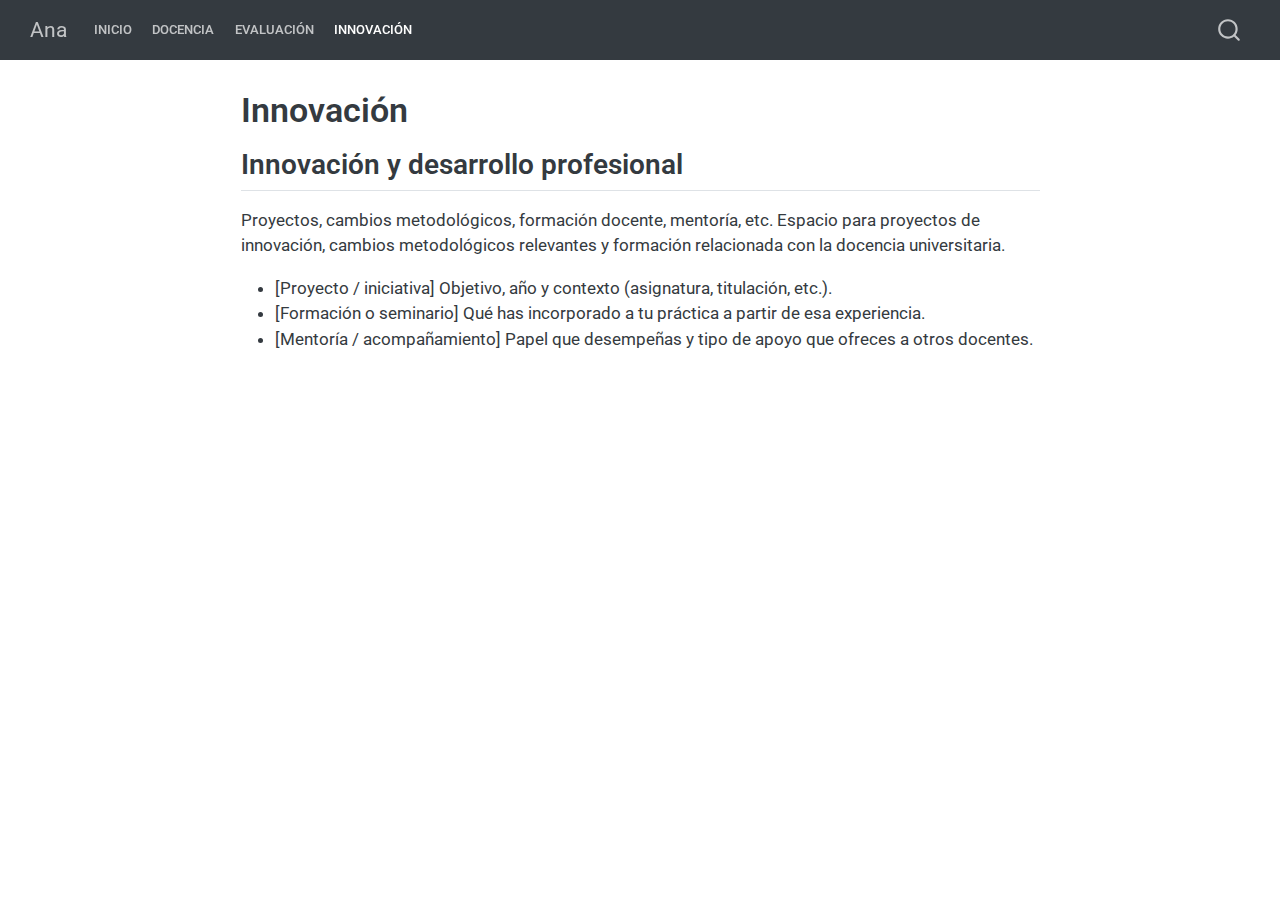
<file: docs/innovation.html>
<!DOCTYPE html>
<html xmlns="http://www.w3.org/1999/xhtml" lang="en" xml:lang="en"><head>

<meta charset="utf-8">
<meta name="generator" content="quarto-1.8.26">

<meta name="viewport" content="width=device-width, initial-scale=1.0, user-scalable=yes">


<title>Innovación – Ana</title>
<style>
code{white-space: pre-wrap;}
span.smallcaps{font-variant: small-caps;}
div.columns{display: flex; gap: min(4vw, 1.5em);}
div.column{flex: auto; overflow-x: auto;}
div.hanging-indent{margin-left: 1.5em; text-indent: -1.5em;}
ul.task-list{list-style: none;}
ul.task-list li input[type="checkbox"] {
  width: 0.8em;
  margin: 0 0.8em 0.2em -1em; /* quarto-specific, see https://github.com/quarto-dev/quarto-cli/issues/4556 */ 
  vertical-align: middle;
}
</style>


<script src="site_libs/quarto-nav/quarto-nav.js"></script>
<script src="site_libs/quarto-nav/headroom.min.js"></script>
<script src="site_libs/clipboard/clipboard.min.js"></script>
<script src="site_libs/quarto-search/autocomplete.umd.js"></script>
<script src="site_libs/quarto-search/fuse.min.js"></script>
<script src="site_libs/quarto-search/quarto-search.js"></script>
<meta name="quarto:offset" content="./">
<script src="site_libs/quarto-html/quarto.js" type="module"></script>
<script src="site_libs/quarto-html/tabsets/tabsets.js" type="module"></script>
<script src="site_libs/quarto-html/axe/axe-check.js" type="module"></script>
<script src="site_libs/quarto-html/popper.min.js"></script>
<script src="site_libs/quarto-html/tippy.umd.min.js"></script>
<script src="site_libs/quarto-html/anchor.min.js"></script>
<link href="site_libs/quarto-html/tippy.css" rel="stylesheet">
<link href="site_libs/quarto-html/quarto-syntax-highlighting-587c61ba64f3a5504c4d52d930310e48.css" rel="stylesheet" id="quarto-text-highlighting-styles">
<script src="site_libs/bootstrap/bootstrap.min.js"></script>
<link href="site_libs/bootstrap/bootstrap-icons.css" rel="stylesheet">
<link href="site_libs/bootstrap/bootstrap-80f6653e4bad1240590acd7234152a3f.min.css" rel="stylesheet" append-hash="true" id="quarto-bootstrap" data-mode="light">
<script id="quarto-search-options" type="application/json">{
  "location": "navbar",
  "copy-button": false,
  "collapse-after": 3,
  "panel-placement": "end",
  "type": "overlay",
  "limit": 50,
  "keyboard-shortcut": [
    "f",
    "/",
    "s"
  ],
  "show-item-context": false,
  "language": {
    "search-no-results-text": "No results",
    "search-matching-documents-text": "matching documents",
    "search-copy-link-title": "Copy link to search",
    "search-hide-matches-text": "Hide additional matches",
    "search-more-match-text": "more match in this document",
    "search-more-matches-text": "more matches in this document",
    "search-clear-button-title": "Clear",
    "search-text-placeholder": "",
    "search-detached-cancel-button-title": "Cancel",
    "search-submit-button-title": "Submit",
    "search-label": "Search"
  }
}</script>


</head>

<body class="nav-fixed fullcontent quarto-light">

<div id="quarto-search-results"></div>
  <header id="quarto-header" class="headroom fixed-top">
    <nav class="navbar navbar-expand-lg " data-bs-theme="dark">
      <div class="navbar-container container-fluid">
      <div class="navbar-brand-container mx-auto">
    <a class="navbar-brand" href="./index.html">
    <span class="navbar-title">Ana</span>
    </a>
  </div>
            <div id="quarto-search" class="" title="Search"></div>
          <button class="navbar-toggler" type="button" data-bs-toggle="collapse" data-bs-target="#navbarCollapse" aria-controls="navbarCollapse" role="menu" aria-expanded="false" aria-label="Toggle navigation" onclick="if (window.quartoToggleHeadroom) { window.quartoToggleHeadroom(); }">
  <span class="navbar-toggler-icon"></span>
</button>
          <div class="collapse navbar-collapse" id="navbarCollapse">
            <ul class="navbar-nav navbar-nav-scroll me-auto">
  <li class="nav-item">
    <a class="nav-link" href="./index.html"> 
<span class="menu-text">Inicio</span></a>
  </li>  
  <li class="nav-item">
    <a class="nav-link" href="./teaching.html"> 
<span class="menu-text">Docencia</span></a>
  </li>  
  <li class="nav-item">
    <a class="nav-link" href="./evaluation.html"> 
<span class="menu-text">Evaluación</span></a>
  </li>  
  <li class="nav-item">
    <a class="nav-link active" href="./innovation.html" aria-current="page"> 
<span class="menu-text">Innovación</span></a>
  </li>  
</ul>
          </div> <!-- /navcollapse -->
            <div class="quarto-navbar-tools">
</div>
      </div> <!-- /container-fluid -->
    </nav>
</header>
<!-- content -->
<div id="quarto-content" class="quarto-container page-columns page-rows-contents page-layout-article page-navbar">
<!-- sidebar -->
<!-- margin-sidebar -->
    
<!-- main -->
<main class="content" id="quarto-document-content">

<header id="title-block-header" class="quarto-title-block default">
<div class="quarto-title">
<h1 class="title">Innovación</h1>
</div>



<div class="quarto-title-meta">

    
  
    
  </div>
  


</header>


<section id="innovación-y-desarrollo-profesional" class="level2">
<h2 class="anchored" data-anchor-id="innovación-y-desarrollo-profesional">Innovación y desarrollo profesional</h2>
<p>Proyectos, cambios metodológicos, formación docente, mentoría, etc. Espacio para proyectos de innovación, cambios metodológicos relevantes y formación relacionada con la docencia universitaria.</p>
<ul>
<li>[Proyecto / iniciativa] Objetivo, año y contexto (asignatura, titulación, etc.).</li>
<li>[Formación o seminario] Qué has incorporado a tu práctica a partir de esa experiencia.</li>
<li>[Mentoría / acompañamiento] Papel que desempeñas y tipo de apoyo que ofreces a otros docentes.</li>
</ul>


</section>

</main> <!-- /main -->
<script id="quarto-html-after-body" type="application/javascript">
  window.document.addEventListener("DOMContentLoaded", function (event) {
    const icon = "";
    const anchorJS = new window.AnchorJS();
    anchorJS.options = {
      placement: 'right',
      icon: icon
    };
    anchorJS.add('.anchored');
    const isCodeAnnotation = (el) => {
      for (const clz of el.classList) {
        if (clz.startsWith('code-annotation-')) {                     
          return true;
        }
      }
      return false;
    }
    const onCopySuccess = function(e) {
      // button target
      const button = e.trigger;
      // don't keep focus
      button.blur();
      // flash "checked"
      button.classList.add('code-copy-button-checked');
      var currentTitle = button.getAttribute("title");
      button.setAttribute("title", "Copied!");
      let tooltip;
      if (window.bootstrap) {
        button.setAttribute("data-bs-toggle", "tooltip");
        button.setAttribute("data-bs-placement", "left");
        button.setAttribute("data-bs-title", "Copied!");
        tooltip = new bootstrap.Tooltip(button, 
          { trigger: "manual", 
            customClass: "code-copy-button-tooltip",
            offset: [0, -8]});
        tooltip.show();    
      }
      setTimeout(function() {
        if (tooltip) {
          tooltip.hide();
          button.removeAttribute("data-bs-title");
          button.removeAttribute("data-bs-toggle");
          button.removeAttribute("data-bs-placement");
        }
        button.setAttribute("title", currentTitle);
        button.classList.remove('code-copy-button-checked');
      }, 1000);
      // clear code selection
      e.clearSelection();
    }
    const getTextToCopy = function(trigger) {
      const outerScaffold = trigger.parentElement.cloneNode(true);
      const codeEl = outerScaffold.querySelector('code');
      for (const childEl of codeEl.children) {
        if (isCodeAnnotation(childEl)) {
          childEl.remove();
        }
      }
      return codeEl.innerText;
    }
    const clipboard = new window.ClipboardJS('.code-copy-button:not([data-in-quarto-modal])', {
      text: getTextToCopy
    });
    clipboard.on('success', onCopySuccess);
    if (window.document.getElementById('quarto-embedded-source-code-modal')) {
      const clipboardModal = new window.ClipboardJS('.code-copy-button[data-in-quarto-modal]', {
        text: getTextToCopy,
        container: window.document.getElementById('quarto-embedded-source-code-modal')
      });
      clipboardModal.on('success', onCopySuccess);
    }
      var localhostRegex = new RegExp(/^(?:http|https):\/\/localhost\:?[0-9]*\//);
      var mailtoRegex = new RegExp(/^mailto:/);
        var filterRegex = new RegExp('/' + window.location.host + '/');
      var isInternal = (href) => {
          return filterRegex.test(href) || localhostRegex.test(href) || mailtoRegex.test(href);
      }
      // Inspect non-navigation links and adorn them if external
     var links = window.document.querySelectorAll('a[href]:not(.nav-link):not(.navbar-brand):not(.toc-action):not(.sidebar-link):not(.sidebar-item-toggle):not(.pagination-link):not(.no-external):not([aria-hidden]):not(.dropdown-item):not(.quarto-navigation-tool):not(.about-link)');
      for (var i=0; i<links.length; i++) {
        const link = links[i];
        if (!isInternal(link.href)) {
          // undo the damage that might have been done by quarto-nav.js in the case of
          // links that we want to consider external
          if (link.dataset.originalHref !== undefined) {
            link.href = link.dataset.originalHref;
          }
        }
      }
    function tippyHover(el, contentFn, onTriggerFn, onUntriggerFn) {
      const config = {
        allowHTML: true,
        maxWidth: 500,
        delay: 100,
        arrow: false,
        appendTo: function(el) {
            return el.parentElement;
        },
        interactive: true,
        interactiveBorder: 10,
        theme: 'quarto',
        placement: 'bottom-start',
      };
      if (contentFn) {
        config.content = contentFn;
      }
      if (onTriggerFn) {
        config.onTrigger = onTriggerFn;
      }
      if (onUntriggerFn) {
        config.onUntrigger = onUntriggerFn;
      }
      window.tippy(el, config); 
    }
    const noterefs = window.document.querySelectorAll('a[role="doc-noteref"]');
    for (var i=0; i<noterefs.length; i++) {
      const ref = noterefs[i];
      tippyHover(ref, function() {
        // use id or data attribute instead here
        let href = ref.getAttribute('data-footnote-href') || ref.getAttribute('href');
        try { href = new URL(href).hash; } catch {}
        const id = href.replace(/^#\/?/, "");
        const note = window.document.getElementById(id);
        if (note) {
          return note.innerHTML;
        } else {
          return "";
        }
      });
    }
    const xrefs = window.document.querySelectorAll('a.quarto-xref');
    const processXRef = (id, note) => {
      // Strip column container classes
      const stripColumnClz = (el) => {
        el.classList.remove("page-full", "page-columns");
        if (el.children) {
          for (const child of el.children) {
            stripColumnClz(child);
          }
        }
      }
      stripColumnClz(note)
      if (id === null || id.startsWith('sec-')) {
        // Special case sections, only their first couple elements
        const container = document.createElement("div");
        if (note.children && note.children.length > 2) {
          container.appendChild(note.children[0].cloneNode(true));
          for (let i = 1; i < note.children.length; i++) {
            const child = note.children[i];
            if (child.tagName === "P" && child.innerText === "") {
              continue;
            } else {
              container.appendChild(child.cloneNode(true));
              break;
            }
          }
          if (window.Quarto?.typesetMath) {
            window.Quarto.typesetMath(container);
          }
          return container.innerHTML
        } else {
          if (window.Quarto?.typesetMath) {
            window.Quarto.typesetMath(note);
          }
          return note.innerHTML;
        }
      } else {
        // Remove any anchor links if they are present
        const anchorLink = note.querySelector('a.anchorjs-link');
        if (anchorLink) {
          anchorLink.remove();
        }
        if (window.Quarto?.typesetMath) {
          window.Quarto.typesetMath(note);
        }
        if (note.classList.contains("callout")) {
          return note.outerHTML;
        } else {
          return note.innerHTML;
        }
      }
    }
    for (var i=0; i<xrefs.length; i++) {
      const xref = xrefs[i];
      tippyHover(xref, undefined, function(instance) {
        instance.disable();
        let url = xref.getAttribute('href');
        let hash = undefined; 
        if (url.startsWith('#')) {
          hash = url;
        } else {
          try { hash = new URL(url).hash; } catch {}
        }
        if (hash) {
          const id = hash.replace(/^#\/?/, "");
          const note = window.document.getElementById(id);
          if (note !== null) {
            try {
              const html = processXRef(id, note.cloneNode(true));
              instance.setContent(html);
            } finally {
              instance.enable();
              instance.show();
            }
          } else {
            // See if we can fetch this
            fetch(url.split('#')[0])
            .then(res => res.text())
            .then(html => {
              const parser = new DOMParser();
              const htmlDoc = parser.parseFromString(html, "text/html");
              const note = htmlDoc.getElementById(id);
              if (note !== null) {
                const html = processXRef(id, note);
                instance.setContent(html);
              } 
            }).finally(() => {
              instance.enable();
              instance.show();
            });
          }
        } else {
          // See if we can fetch a full url (with no hash to target)
          // This is a special case and we should probably do some content thinning / targeting
          fetch(url)
          .then(res => res.text())
          .then(html => {
            const parser = new DOMParser();
            const htmlDoc = parser.parseFromString(html, "text/html");
            const note = htmlDoc.querySelector('main.content');
            if (note !== null) {
              // This should only happen for chapter cross references
              // (since there is no id in the URL)
              // remove the first header
              if (note.children.length > 0 && note.children[0].tagName === "HEADER") {
                note.children[0].remove();
              }
              const html = processXRef(null, note);
              instance.setContent(html);
            } 
          }).finally(() => {
            instance.enable();
            instance.show();
          });
        }
      }, function(instance) {
      });
    }
        let selectedAnnoteEl;
        const selectorForAnnotation = ( cell, annotation) => {
          let cellAttr = 'data-code-cell="' + cell + '"';
          let lineAttr = 'data-code-annotation="' +  annotation + '"';
          const selector = 'span[' + cellAttr + '][' + lineAttr + ']';
          return selector;
        }
        const selectCodeLines = (annoteEl) => {
          const doc = window.document;
          const targetCell = annoteEl.getAttribute("data-target-cell");
          const targetAnnotation = annoteEl.getAttribute("data-target-annotation");
          const annoteSpan = window.document.querySelector(selectorForAnnotation(targetCell, targetAnnotation));
          const lines = annoteSpan.getAttribute("data-code-lines").split(",");
          const lineIds = lines.map((line) => {
            return targetCell + "-" + line;
          })
          let top = null;
          let height = null;
          let parent = null;
          if (lineIds.length > 0) {
              //compute the position of the single el (top and bottom and make a div)
              const el = window.document.getElementById(lineIds[0]);
              top = el.offsetTop;
              height = el.offsetHeight;
              parent = el.parentElement.parentElement;
            if (lineIds.length > 1) {
              const lastEl = window.document.getElementById(lineIds[lineIds.length - 1]);
              const bottom = lastEl.offsetTop + lastEl.offsetHeight;
              height = bottom - top;
            }
            if (top !== null && height !== null && parent !== null) {
              // cook up a div (if necessary) and position it 
              let div = window.document.getElementById("code-annotation-line-highlight");
              if (div === null) {
                div = window.document.createElement("div");
                div.setAttribute("id", "code-annotation-line-highlight");
                div.style.position = 'absolute';
                parent.appendChild(div);
              }
              div.style.top = top - 2 + "px";
              div.style.height = height + 4 + "px";
              div.style.left = 0;
              let gutterDiv = window.document.getElementById("code-annotation-line-highlight-gutter");
              if (gutterDiv === null) {
                gutterDiv = window.document.createElement("div");
                gutterDiv.setAttribute("id", "code-annotation-line-highlight-gutter");
                gutterDiv.style.position = 'absolute';
                const codeCell = window.document.getElementById(targetCell);
                const gutter = codeCell.querySelector('.code-annotation-gutter');
                gutter.appendChild(gutterDiv);
              }
              gutterDiv.style.top = top - 2 + "px";
              gutterDiv.style.height = height + 4 + "px";
            }
            selectedAnnoteEl = annoteEl;
          }
        };
        const unselectCodeLines = () => {
          const elementsIds = ["code-annotation-line-highlight", "code-annotation-line-highlight-gutter"];
          elementsIds.forEach((elId) => {
            const div = window.document.getElementById(elId);
            if (div) {
              div.remove();
            }
          });
          selectedAnnoteEl = undefined;
        };
          // Handle positioning of the toggle
      window.addEventListener(
        "resize",
        throttle(() => {
          elRect = undefined;
          if (selectedAnnoteEl) {
            selectCodeLines(selectedAnnoteEl);
          }
        }, 10)
      );
      function throttle(fn, ms) {
      let throttle = false;
      let timer;
        return (...args) => {
          if(!throttle) { // first call gets through
              fn.apply(this, args);
              throttle = true;
          } else { // all the others get throttled
              if(timer) clearTimeout(timer); // cancel #2
              timer = setTimeout(() => {
                fn.apply(this, args);
                timer = throttle = false;
              }, ms);
          }
        };
      }
        // Attach click handler to the DT
        const annoteDls = window.document.querySelectorAll('dt[data-target-cell]');
        for (const annoteDlNode of annoteDls) {
          annoteDlNode.addEventListener('click', (event) => {
            const clickedEl = event.target;
            if (clickedEl !== selectedAnnoteEl) {
              unselectCodeLines();
              const activeEl = window.document.querySelector('dt[data-target-cell].code-annotation-active');
              if (activeEl) {
                activeEl.classList.remove('code-annotation-active');
              }
              selectCodeLines(clickedEl);
              clickedEl.classList.add('code-annotation-active');
            } else {
              // Unselect the line
              unselectCodeLines();
              clickedEl.classList.remove('code-annotation-active');
            }
          });
        }
    const findCites = (el) => {
      const parentEl = el.parentElement;
      if (parentEl) {
        const cites = parentEl.dataset.cites;
        if (cites) {
          return {
            el,
            cites: cites.split(' ')
          };
        } else {
          return findCites(el.parentElement)
        }
      } else {
        return undefined;
      }
    };
    var bibliorefs = window.document.querySelectorAll('a[role="doc-biblioref"]');
    for (var i=0; i<bibliorefs.length; i++) {
      const ref = bibliorefs[i];
      const citeInfo = findCites(ref);
      if (citeInfo) {
        tippyHover(citeInfo.el, function() {
          var popup = window.document.createElement('div');
          citeInfo.cites.forEach(function(cite) {
            var citeDiv = window.document.createElement('div');
            citeDiv.classList.add('hanging-indent');
            citeDiv.classList.add('csl-entry');
            var biblioDiv = window.document.getElementById('ref-' + cite);
            if (biblioDiv) {
              citeDiv.innerHTML = biblioDiv.innerHTML;
            }
            popup.appendChild(citeDiv);
          });
          return popup.innerHTML;
        });
      }
    }
  });
  </script>
</div> <!-- /content -->




</body></html>
</file>
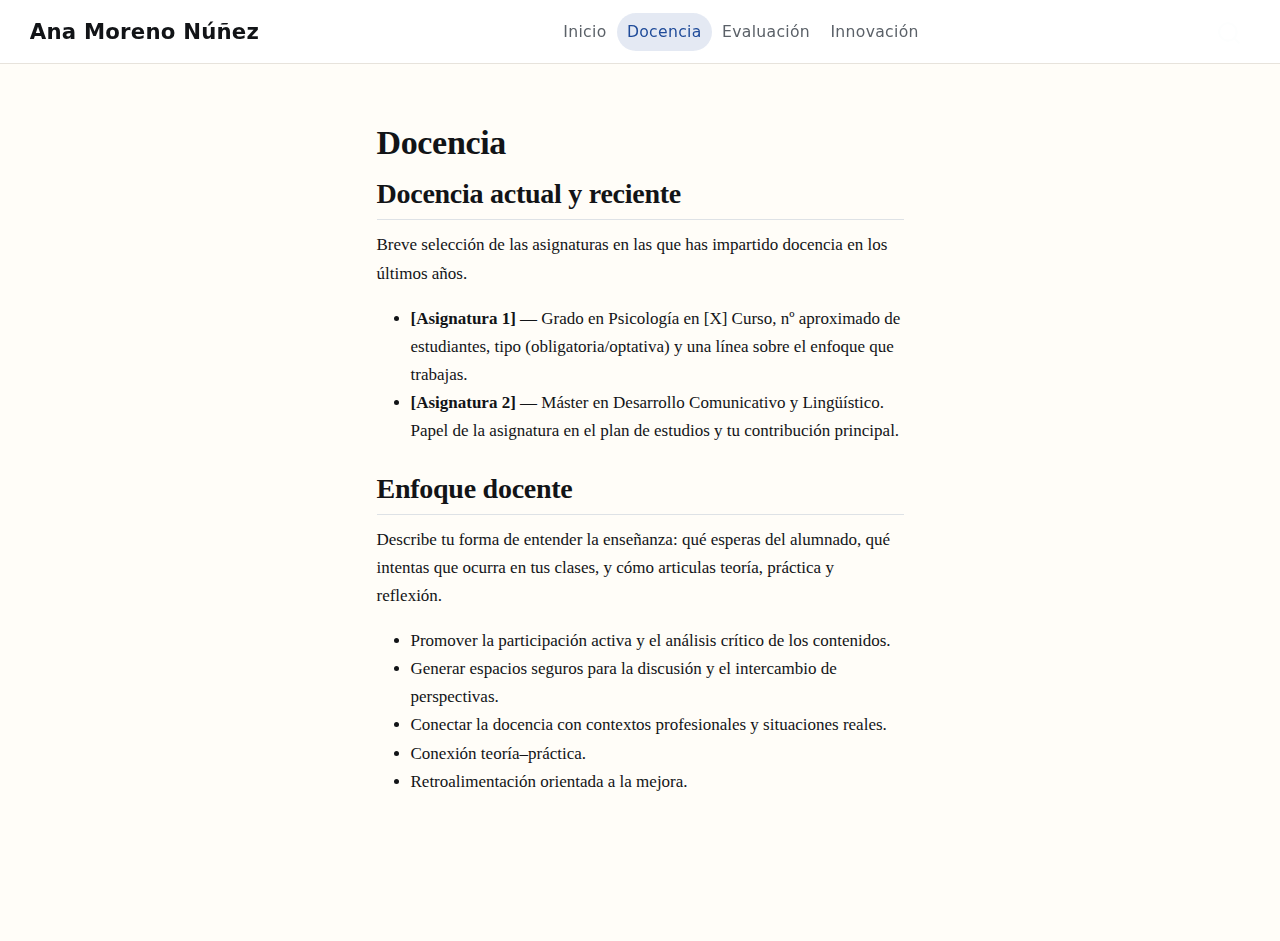
<file: docs/teaching.html>
<!DOCTYPE html>
<html xmlns="http://www.w3.org/1999/xhtml" lang="en" xml:lang="en"><head>

<meta charset="utf-8">
<meta name="generator" content="quarto-1.8.26">

<meta name="viewport" content="width=device-width, initial-scale=1.0, user-scalable=yes">


<title>Docencia – Ana Moreno Núñez</title>
<style>
code{white-space: pre-wrap;}
span.smallcaps{font-variant: small-caps;}
div.columns{display: flex; gap: min(4vw, 1.5em);}
div.column{flex: auto; overflow-x: auto;}
div.hanging-indent{margin-left: 1.5em; text-indent: -1.5em;}
ul.task-list{list-style: none;}
ul.task-list li input[type="checkbox"] {
  width: 0.8em;
  margin: 0 0.8em 0.2em -1em; /* quarto-specific, see https://github.com/quarto-dev/quarto-cli/issues/4556 */ 
  vertical-align: middle;
}
</style>


<script src="site_libs/quarto-nav/quarto-nav.js"></script>
<script src="site_libs/quarto-nav/headroom.min.js"></script>
<script src="site_libs/clipboard/clipboard.min.js"></script>
<script src="site_libs/quarto-search/autocomplete.umd.js"></script>
<script src="site_libs/quarto-search/fuse.min.js"></script>
<script src="site_libs/quarto-search/quarto-search.js"></script>
<meta name="quarto:offset" content="./">
<script src="site_libs/quarto-html/quarto.js" type="module"></script>
<script src="site_libs/quarto-html/tabsets/tabsets.js" type="module"></script>
<script src="site_libs/quarto-html/axe/axe-check.js" type="module"></script>
<script src="site_libs/quarto-html/popper.min.js"></script>
<script src="site_libs/quarto-html/tippy.umd.min.js"></script>
<script src="site_libs/quarto-html/anchor.min.js"></script>
<link href="site_libs/quarto-html/tippy.css" rel="stylesheet">
<link href="site_libs/quarto-html/quarto-syntax-highlighting-587c61ba64f3a5504c4d52d930310e48.css" rel="stylesheet" id="quarto-text-highlighting-styles">
<script src="site_libs/bootstrap/bootstrap.min.js"></script>
<link href="site_libs/bootstrap/bootstrap-icons.css" rel="stylesheet">
<link href="site_libs/bootstrap/bootstrap-ff63373b1067ca6f91cf1456aa1f00a2.min.css" rel="stylesheet" append-hash="true" id="quarto-bootstrap" data-mode="light">
<script id="quarto-search-options" type="application/json">{
  "location": "navbar",
  "copy-button": false,
  "collapse-after": 3,
  "panel-placement": "end",
  "type": "overlay",
  "limit": 50,
  "keyboard-shortcut": [
    "f",
    "/",
    "s"
  ],
  "show-item-context": false,
  "language": {
    "search-no-results-text": "No results",
    "search-matching-documents-text": "matching documents",
    "search-copy-link-title": "Copy link to search",
    "search-hide-matches-text": "Hide additional matches",
    "search-more-match-text": "more match in this document",
    "search-more-matches-text": "more matches in this document",
    "search-clear-button-title": "Clear",
    "search-text-placeholder": "",
    "search-detached-cancel-button-title": "Cancel",
    "search-submit-button-title": "Submit",
    "search-label": "Search"
  }
}</script>


<link rel="stylesheet" href="styles.css">
</head>

<body class="nav-fixed fullcontent quarto-light">

<div id="quarto-search-results"></div>
  <header id="quarto-header" class="headroom fixed-top">
    <nav class="navbar navbar-expand-lg " data-bs-theme="dark">
      <div class="navbar-container container-fluid">
      <div class="navbar-brand-container mx-auto">
    <a class="navbar-brand" href="./index.html">
    <span class="navbar-title">Ana Moreno Núñez</span>
    </a>
  </div>
            <div id="quarto-search" class="" title="Search"></div>
          <button class="navbar-toggler" type="button" data-bs-toggle="collapse" data-bs-target="#navbarCollapse" aria-controls="navbarCollapse" role="menu" aria-expanded="false" aria-label="Toggle navigation" onclick="if (window.quartoToggleHeadroom) { window.quartoToggleHeadroom(); }">
  <span class="navbar-toggler-icon"></span>
</button>
          <div class="collapse navbar-collapse" id="navbarCollapse">
            <ul class="navbar-nav navbar-nav-scroll me-auto">
  <li class="nav-item">
    <a class="nav-link" href="./index.html"> 
<span class="menu-text">Inicio</span></a>
  </li>  
  <li class="nav-item">
    <a class="nav-link active" href="./teaching.html" aria-current="page"> 
<span class="menu-text">Docencia</span></a>
  </li>  
  <li class="nav-item">
    <a class="nav-link" href="./evaluation.html"> 
<span class="menu-text">Evaluación</span></a>
  </li>  
  <li class="nav-item">
    <a class="nav-link" href="./innovation.html"> 
<span class="menu-text">Innovación</span></a>
  </li>  
</ul>
          </div> <!-- /navcollapse -->
            <div class="quarto-navbar-tools">
</div>
      </div> <!-- /container-fluid -->
    </nav>
</header>
<!-- content -->
<div id="quarto-content" class="quarto-container page-columns page-rows-contents page-layout-article page-navbar">
<!-- sidebar -->
<!-- margin-sidebar -->
    
<!-- main -->
<main class="content" id="quarto-document-content">

<header id="title-block-header" class="quarto-title-block default">
<div class="quarto-title">
<h1 class="title">Docencia</h1>
</div>



<div class="quarto-title-meta">

    
  
    
  </div>
  


</header>


<section id="docencia-actual-y-reciente" class="level2">
<h2 class="anchored" data-anchor-id="docencia-actual-y-reciente">Docencia actual y reciente</h2>
<p>Breve selección de las asignaturas en las que has impartido docencia en los últimos años.</p>
<ul>
<li><strong>[Asignatura 1]</strong> — Grado en Psicología en [X] Curso, nº aproximado de estudiantes, tipo (obligatoria/optativa) y una línea sobre el enfoque que trabajas.</li>
<li><strong>[Asignatura 2]</strong> — Máster en Desarrollo Comunicativo y Lingüístico. Papel de la asignatura en el plan de estudios y tu contribución principal.</li>
</ul>
</section>
<section id="enfoque-docente" class="level2">
<h2 class="anchored" data-anchor-id="enfoque-docente">Enfoque docente</h2>
<p>Describe tu forma de entender la enseñanza: qué esperas del alumnado, qué intentas que ocurra en tus clases, y cómo articulas teoría, práctica y reflexión.</p>
<ul>
<li>Promover la participación activa y el análisis crítico de los contenidos.</li>
<li>Generar espacios seguros para la discusión y el intercambio de perspectivas.</li>
<li>Conectar la docencia con contextos profesionales y situaciones reales.</li>
<li>Conexión teoría–práctica.</li>
<li>Retroalimentación orientada a la mejora.</li>
</ul>


</section>

</main> <!-- /main -->
<script id="quarto-html-after-body" type="application/javascript">
  window.document.addEventListener("DOMContentLoaded", function (event) {
    const icon = "";
    const anchorJS = new window.AnchorJS();
    anchorJS.options = {
      placement: 'right',
      icon: icon
    };
    anchorJS.add('.anchored');
    const isCodeAnnotation = (el) => {
      for (const clz of el.classList) {
        if (clz.startsWith('code-annotation-')) {                     
          return true;
        }
      }
      return false;
    }
    const onCopySuccess = function(e) {
      // button target
      const button = e.trigger;
      // don't keep focus
      button.blur();
      // flash "checked"
      button.classList.add('code-copy-button-checked');
      var currentTitle = button.getAttribute("title");
      button.setAttribute("title", "Copied!");
      let tooltip;
      if (window.bootstrap) {
        button.setAttribute("data-bs-toggle", "tooltip");
        button.setAttribute("data-bs-placement", "left");
        button.setAttribute("data-bs-title", "Copied!");
        tooltip = new bootstrap.Tooltip(button, 
          { trigger: "manual", 
            customClass: "code-copy-button-tooltip",
            offset: [0, -8]});
        tooltip.show();    
      }
      setTimeout(function() {
        if (tooltip) {
          tooltip.hide();
          button.removeAttribute("data-bs-title");
          button.removeAttribute("data-bs-toggle");
          button.removeAttribute("data-bs-placement");
        }
        button.setAttribute("title", currentTitle);
        button.classList.remove('code-copy-button-checked');
      }, 1000);
      // clear code selection
      e.clearSelection();
    }
    const getTextToCopy = function(trigger) {
      const outerScaffold = trigger.parentElement.cloneNode(true);
      const codeEl = outerScaffold.querySelector('code');
      for (const childEl of codeEl.children) {
        if (isCodeAnnotation(childEl)) {
          childEl.remove();
        }
      }
      return codeEl.innerText;
    }
    const clipboard = new window.ClipboardJS('.code-copy-button:not([data-in-quarto-modal])', {
      text: getTextToCopy
    });
    clipboard.on('success', onCopySuccess);
    if (window.document.getElementById('quarto-embedded-source-code-modal')) {
      const clipboardModal = new window.ClipboardJS('.code-copy-button[data-in-quarto-modal]', {
        text: getTextToCopy,
        container: window.document.getElementById('quarto-embedded-source-code-modal')
      });
      clipboardModal.on('success', onCopySuccess);
    }
      var localhostRegex = new RegExp(/^(?:http|https):\/\/localhost\:?[0-9]*\//);
      var mailtoRegex = new RegExp(/^mailto:/);
        var filterRegex = new RegExp('/' + window.location.host + '/');
      var isInternal = (href) => {
          return filterRegex.test(href) || localhostRegex.test(href) || mailtoRegex.test(href);
      }
      // Inspect non-navigation links and adorn them if external
     var links = window.document.querySelectorAll('a[href]:not(.nav-link):not(.navbar-brand):not(.toc-action):not(.sidebar-link):not(.sidebar-item-toggle):not(.pagination-link):not(.no-external):not([aria-hidden]):not(.dropdown-item):not(.quarto-navigation-tool):not(.about-link)');
      for (var i=0; i<links.length; i++) {
        const link = links[i];
        if (!isInternal(link.href)) {
          // undo the damage that might have been done by quarto-nav.js in the case of
          // links that we want to consider external
          if (link.dataset.originalHref !== undefined) {
            link.href = link.dataset.originalHref;
          }
        }
      }
    function tippyHover(el, contentFn, onTriggerFn, onUntriggerFn) {
      const config = {
        allowHTML: true,
        maxWidth: 500,
        delay: 100,
        arrow: false,
        appendTo: function(el) {
            return el.parentElement;
        },
        interactive: true,
        interactiveBorder: 10,
        theme: 'quarto',
        placement: 'bottom-start',
      };
      if (contentFn) {
        config.content = contentFn;
      }
      if (onTriggerFn) {
        config.onTrigger = onTriggerFn;
      }
      if (onUntriggerFn) {
        config.onUntrigger = onUntriggerFn;
      }
      window.tippy(el, config); 
    }
    const noterefs = window.document.querySelectorAll('a[role="doc-noteref"]');
    for (var i=0; i<noterefs.length; i++) {
      const ref = noterefs[i];
      tippyHover(ref, function() {
        // use id or data attribute instead here
        let href = ref.getAttribute('data-footnote-href') || ref.getAttribute('href');
        try { href = new URL(href).hash; } catch {}
        const id = href.replace(/^#\/?/, "");
        const note = window.document.getElementById(id);
        if (note) {
          return note.innerHTML;
        } else {
          return "";
        }
      });
    }
    const xrefs = window.document.querySelectorAll('a.quarto-xref');
    const processXRef = (id, note) => {
      // Strip column container classes
      const stripColumnClz = (el) => {
        el.classList.remove("page-full", "page-columns");
        if (el.children) {
          for (const child of el.children) {
            stripColumnClz(child);
          }
        }
      }
      stripColumnClz(note)
      if (id === null || id.startsWith('sec-')) {
        // Special case sections, only their first couple elements
        const container = document.createElement("div");
        if (note.children && note.children.length > 2) {
          container.appendChild(note.children[0].cloneNode(true));
          for (let i = 1; i < note.children.length; i++) {
            const child = note.children[i];
            if (child.tagName === "P" && child.innerText === "") {
              continue;
            } else {
              container.appendChild(child.cloneNode(true));
              break;
            }
          }
          if (window.Quarto?.typesetMath) {
            window.Quarto.typesetMath(container);
          }
          return container.innerHTML
        } else {
          if (window.Quarto?.typesetMath) {
            window.Quarto.typesetMath(note);
          }
          return note.innerHTML;
        }
      } else {
        // Remove any anchor links if they are present
        const anchorLink = note.querySelector('a.anchorjs-link');
        if (anchorLink) {
          anchorLink.remove();
        }
        if (window.Quarto?.typesetMath) {
          window.Quarto.typesetMath(note);
        }
        if (note.classList.contains("callout")) {
          return note.outerHTML;
        } else {
          return note.innerHTML;
        }
      }
    }
    for (var i=0; i<xrefs.length; i++) {
      const xref = xrefs[i];
      tippyHover(xref, undefined, function(instance) {
        instance.disable();
        let url = xref.getAttribute('href');
        let hash = undefined; 
        if (url.startsWith('#')) {
          hash = url;
        } else {
          try { hash = new URL(url).hash; } catch {}
        }
        if (hash) {
          const id = hash.replace(/^#\/?/, "");
          const note = window.document.getElementById(id);
          if (note !== null) {
            try {
              const html = processXRef(id, note.cloneNode(true));
              instance.setContent(html);
            } finally {
              instance.enable();
              instance.show();
            }
          } else {
            // See if we can fetch this
            fetch(url.split('#')[0])
            .then(res => res.text())
            .then(html => {
              const parser = new DOMParser();
              const htmlDoc = parser.parseFromString(html, "text/html");
              const note = htmlDoc.getElementById(id);
              if (note !== null) {
                const html = processXRef(id, note);
                instance.setContent(html);
              } 
            }).finally(() => {
              instance.enable();
              instance.show();
            });
          }
        } else {
          // See if we can fetch a full url (with no hash to target)
          // This is a special case and we should probably do some content thinning / targeting
          fetch(url)
          .then(res => res.text())
          .then(html => {
            const parser = new DOMParser();
            const htmlDoc = parser.parseFromString(html, "text/html");
            const note = htmlDoc.querySelector('main.content');
            if (note !== null) {
              // This should only happen for chapter cross references
              // (since there is no id in the URL)
              // remove the first header
              if (note.children.length > 0 && note.children[0].tagName === "HEADER") {
                note.children[0].remove();
              }
              const html = processXRef(null, note);
              instance.setContent(html);
            } 
          }).finally(() => {
            instance.enable();
            instance.show();
          });
        }
      }, function(instance) {
      });
    }
        let selectedAnnoteEl;
        const selectorForAnnotation = ( cell, annotation) => {
          let cellAttr = 'data-code-cell="' + cell + '"';
          let lineAttr = 'data-code-annotation="' +  annotation + '"';
          const selector = 'span[' + cellAttr + '][' + lineAttr + ']';
          return selector;
        }
        const selectCodeLines = (annoteEl) => {
          const doc = window.document;
          const targetCell = annoteEl.getAttribute("data-target-cell");
          const targetAnnotation = annoteEl.getAttribute("data-target-annotation");
          const annoteSpan = window.document.querySelector(selectorForAnnotation(targetCell, targetAnnotation));
          const lines = annoteSpan.getAttribute("data-code-lines").split(",");
          const lineIds = lines.map((line) => {
            return targetCell + "-" + line;
          })
          let top = null;
          let height = null;
          let parent = null;
          if (lineIds.length > 0) {
              //compute the position of the single el (top and bottom and make a div)
              const el = window.document.getElementById(lineIds[0]);
              top = el.offsetTop;
              height = el.offsetHeight;
              parent = el.parentElement.parentElement;
            if (lineIds.length > 1) {
              const lastEl = window.document.getElementById(lineIds[lineIds.length - 1]);
              const bottom = lastEl.offsetTop + lastEl.offsetHeight;
              height = bottom - top;
            }
            if (top !== null && height !== null && parent !== null) {
              // cook up a div (if necessary) and position it 
              let div = window.document.getElementById("code-annotation-line-highlight");
              if (div === null) {
                div = window.document.createElement("div");
                div.setAttribute("id", "code-annotation-line-highlight");
                div.style.position = 'absolute';
                parent.appendChild(div);
              }
              div.style.top = top - 2 + "px";
              div.style.height = height + 4 + "px";
              div.style.left = 0;
              let gutterDiv = window.document.getElementById("code-annotation-line-highlight-gutter");
              if (gutterDiv === null) {
                gutterDiv = window.document.createElement("div");
                gutterDiv.setAttribute("id", "code-annotation-line-highlight-gutter");
                gutterDiv.style.position = 'absolute';
                const codeCell = window.document.getElementById(targetCell);
                const gutter = codeCell.querySelector('.code-annotation-gutter');
                gutter.appendChild(gutterDiv);
              }
              gutterDiv.style.top = top - 2 + "px";
              gutterDiv.style.height = height + 4 + "px";
            }
            selectedAnnoteEl = annoteEl;
          }
        };
        const unselectCodeLines = () => {
          const elementsIds = ["code-annotation-line-highlight", "code-annotation-line-highlight-gutter"];
          elementsIds.forEach((elId) => {
            const div = window.document.getElementById(elId);
            if (div) {
              div.remove();
            }
          });
          selectedAnnoteEl = undefined;
        };
          // Handle positioning of the toggle
      window.addEventListener(
        "resize",
        throttle(() => {
          elRect = undefined;
          if (selectedAnnoteEl) {
            selectCodeLines(selectedAnnoteEl);
          }
        }, 10)
      );
      function throttle(fn, ms) {
      let throttle = false;
      let timer;
        return (...args) => {
          if(!throttle) { // first call gets through
              fn.apply(this, args);
              throttle = true;
          } else { // all the others get throttled
              if(timer) clearTimeout(timer); // cancel #2
              timer = setTimeout(() => {
                fn.apply(this, args);
                timer = throttle = false;
              }, ms);
          }
        };
      }
        // Attach click handler to the DT
        const annoteDls = window.document.querySelectorAll('dt[data-target-cell]');
        for (const annoteDlNode of annoteDls) {
          annoteDlNode.addEventListener('click', (event) => {
            const clickedEl = event.target;
            if (clickedEl !== selectedAnnoteEl) {
              unselectCodeLines();
              const activeEl = window.document.querySelector('dt[data-target-cell].code-annotation-active');
              if (activeEl) {
                activeEl.classList.remove('code-annotation-active');
              }
              selectCodeLines(clickedEl);
              clickedEl.classList.add('code-annotation-active');
            } else {
              // Unselect the line
              unselectCodeLines();
              clickedEl.classList.remove('code-annotation-active');
            }
          });
        }
    const findCites = (el) => {
      const parentEl = el.parentElement;
      if (parentEl) {
        const cites = parentEl.dataset.cites;
        if (cites) {
          return {
            el,
            cites: cites.split(' ')
          };
        } else {
          return findCites(el.parentElement)
        }
      } else {
        return undefined;
      }
    };
    var bibliorefs = window.document.querySelectorAll('a[role="doc-biblioref"]');
    for (var i=0; i<bibliorefs.length; i++) {
      const ref = bibliorefs[i];
      const citeInfo = findCites(ref);
      if (citeInfo) {
        tippyHover(citeInfo.el, function() {
          var popup = window.document.createElement('div');
          citeInfo.cites.forEach(function(cite) {
            var citeDiv = window.document.createElement('div');
            citeDiv.classList.add('hanging-indent');
            citeDiv.classList.add('csl-entry');
            var biblioDiv = window.document.getElementById('ref-' + cite);
            if (biblioDiv) {
              citeDiv.innerHTML = biblioDiv.innerHTML;
            }
            popup.appendChild(citeDiv);
          });
          return popup.innerHTML;
        });
      }
    }
  });
  </script>
</div> <!-- /content -->




</body></html>
</file>
<file: docs/site_libs/quarto-html/tippy.css>
.tippy-box[data-animation=fade][data-state=hidden]{opacity:0}[data-tippy-root]{max-width:calc(100vw - 10px)}.tippy-box{position:relative;background-color:#333;color:#fff;border-radius:4px;font-size:14px;line-height:1.4;white-space:normal;outline:0;transition-property:transform,visibility,opacity}.tippy-box[data-placement^=top]>.tippy-arrow{bottom:0}.tippy-box[data-placement^=top]>.tippy-arrow:before{bottom:-7px;left:0;border-width:8px 8px 0;border-top-color:initial;transform-origin:center top}.tippy-box[data-placement^=bottom]>.tippy-arrow{top:0}.tippy-box[data-placement^=bottom]>.tippy-arrow:before{top:-7px;left:0;border-width:0 8px 8px;border-bottom-color:initial;transform-origin:center bottom}.tippy-box[data-placement^=left]>.tippy-arrow{right:0}.tippy-box[data-placement^=left]>.tippy-arrow:before{border-width:8px 0 8px 8px;border-left-color:initial;right:-7px;transform-origin:center left}.tippy-box[data-placement^=right]>.tippy-arrow{left:0}.tippy-box[data-placement^=right]>.tippy-arrow:before{left:-7px;border-width:8px 8px 8px 0;border-right-color:initial;transform-origin:center right}.tippy-box[data-inertia][data-state=visible]{transition-timing-function:cubic-bezier(.54,1.5,.38,1.11)}.tippy-arrow{width:16px;height:16px;color:#333}.tippy-arrow:before{content:"";position:absolute;border-color:transparent;border-style:solid}.tippy-content{position:relative;padding:5px 9px;z-index:1}
</file>
<file: docs/site_libs/quarto-html/quarto-syntax-highlighting-587c61ba64f3a5504c4d52d930310e48.css>
/* quarto syntax highlight colors */
:root {
  --quarto-hl-ot-color: #003B4F;
  --quarto-hl-at-color: #657422;
  --quarto-hl-ss-color: #20794D;
  --quarto-hl-an-color: #5E5E5E;
  --quarto-hl-fu-color: #4758AB;
  --quarto-hl-st-color: #20794D;
  --quarto-hl-cf-color: #003B4F;
  --quarto-hl-op-color: #5E5E5E;
  --quarto-hl-er-color: #AD0000;
  --quarto-hl-bn-color: #AD0000;
  --quarto-hl-al-color: #AD0000;
  --quarto-hl-va-color: #111111;
  --quarto-hl-bu-color: inherit;
  --quarto-hl-ex-color: inherit;
  --quarto-hl-pp-color: #AD0000;
  --quarto-hl-in-color: #5E5E5E;
  --quarto-hl-vs-color: #20794D;
  --quarto-hl-wa-color: #5E5E5E;
  --quarto-hl-do-color: #5E5E5E;
  --quarto-hl-im-color: #00769E;
  --quarto-hl-ch-color: #20794D;
  --quarto-hl-dt-color: #AD0000;
  --quarto-hl-fl-color: #AD0000;
  --quarto-hl-co-color: #5E5E5E;
  --quarto-hl-cv-color: #5E5E5E;
  --quarto-hl-cn-color: #8f5902;
  --quarto-hl-sc-color: #5E5E5E;
  --quarto-hl-dv-color: #AD0000;
  --quarto-hl-kw-color: #003B4F;
}

/* other quarto variables */
:root {
  --quarto-font-monospace: SFMono-Regular, Menlo, Monaco, Consolas, "Liberation Mono", "Courier New", monospace;
}

/* syntax highlight based on Pandoc's rules */
pre > code.sourceCode > span {
  color: #003B4F;
}

code.sourceCode > span {
  color: #003B4F;
}

div.sourceCode,
div.sourceCode pre.sourceCode {
  color: #003B4F;
}

/* Normal */
code span {
  color: #003B4F;
}

/* Alert */
code span.al {
  color: #AD0000;
  font-style: inherit;
}

/* Annotation */
code span.an {
  color: #5E5E5E;
  font-style: inherit;
}

/* Attribute */
code span.at {
  color: #657422;
  font-style: inherit;
}

/* BaseN */
code span.bn {
  color: #AD0000;
  font-style: inherit;
}

/* BuiltIn */
code span.bu {
  font-style: inherit;
}

/* ControlFlow */
code span.cf {
  color: #003B4F;
  font-weight: bold;
  font-style: inherit;
}

/* Char */
code span.ch {
  color: #20794D;
  font-style: inherit;
}

/* Constant */
code span.cn {
  color: #8f5902;
  font-style: inherit;
}

/* Comment */
code span.co {
  color: #5E5E5E;
  font-style: inherit;
}

/* CommentVar */
code span.cv {
  color: #5E5E5E;
  font-style: italic;
}

/* Documentation */
code span.do {
  color: #5E5E5E;
  font-style: italic;
}

/* DataType */
code span.dt {
  color: #AD0000;
  font-style: inherit;
}

/* DecVal */
code span.dv {
  color: #AD0000;
  font-style: inherit;
}

/* Error */
code span.er {
  color: #AD0000;
  font-style: inherit;
}

/* Extension */
code span.ex {
  font-style: inherit;
}

/* Float */
code span.fl {
  color: #AD0000;
  font-style: inherit;
}

/* Function */
code span.fu {
  color: #4758AB;
  font-style: inherit;
}

/* Import */
code span.im {
  color: #00769E;
  font-style: inherit;
}

/* Information */
code span.in {
  color: #5E5E5E;
  font-style: inherit;
}

/* Keyword */
code span.kw {
  color: #003B4F;
  font-weight: bold;
  font-style: inherit;
}

/* Operator */
code span.op {
  color: #5E5E5E;
  font-style: inherit;
}

/* Other */
code span.ot {
  color: #003B4F;
  font-style: inherit;
}

/* Preprocessor */
code span.pp {
  color: #AD0000;
  font-style: inherit;
}

/* SpecialChar */
code span.sc {
  color: #5E5E5E;
  font-style: inherit;
}

/* SpecialString */
code span.ss {
  color: #20794D;
  font-style: inherit;
}

/* String */
code span.st {
  color: #20794D;
  font-style: inherit;
}

/* Variable */
code span.va {
  color: #111111;
  font-style: inherit;
}

/* VerbatimString */
code span.vs {
  color: #20794D;
  font-style: inherit;
}

/* Warning */
code span.wa {
  color: #5E5E5E;
  font-style: italic;
}

.prevent-inlining {
  content: "</";
}

/*# sourceMappingURL=2dce1cc6c82594539e1579de68416b47.css.map */
</file>
<file: docs/styles.css>
body.home { outline: 12px solid #ff00ff !important; }

/* ==========================================================================
   Ana — Quarto website: minimalista académico (HOME afinada tipo “Ricardo”)
   ========================================================================== */

/* --- 1) Variables -------------------------------------------------------- */
:root{
  --bg: #fffdf8;
  --text: #121417;
  --muted: #5b6168;
  --border: #e7e3dc;

  --accent: #1f4b99;
  --accent-soft: rgba(31,75,153,.12);

  --maxw: 820px;        /* internas */
  --home-maxw: 1360px;  /* HOME: más ancho para que el bloque se extienda */

  --nav-h: 64px;

  /* Espaciados HOME (afinables) */
  --home-top-gap: 4.2rem;   /* espacio entre navbar y “Portafolio docente” */
  --hero-gap: 2.8rem;       /* separación entre columnas texto/logo */
  --name-gap: 0.35rem;      /* aire entre tu nombre y palabras clave */
  --meta-gap: 1.05rem;      /* aire: palabras clave -> iconos -> descripción */
}

/* --- 2) Base ------------------------------------------------------------- */
html{ scroll-behavior: smooth; }

body{
  background: var(--bg);
  color: var(--text);
  font-family: ui-serif, "Iowan Old Style", "Palatino Linotype", Palatino, Garamond, Georgia, serif;
  line-height: 1.65;
  font-size: 17px;
  -webkit-font-smoothing: antialiased;
  text-rendering: optimizeLegibility;
}

#quarto-content{
  padding-top: 1.8rem;
  padding-bottom: 3rem;
  padding-left: 1rem;
  padding-right: 1rem;
}

@media (min-width: 992px){
  #quarto-content{
    padding-left: 1.5rem;
    padding-right: 1.5rem;
  }
}

/* --- 3) Layout: internas estrechas -------------------------------------- */
.page-columns,
.page-columns-container,
.container,
.container-lg,
.container-xl,
.container-xxl{
  max-width: var(--maxw);
  margin-left: auto;
  margin-right: auto;
}

/* --- 4) Layout: HOME más ancha ------------------------------------------ */
body.home .page-columns-container,
body.home .page-columns,
body.home .container,
body.home .container-lg,
body.home .container-xl,
body.home .container-xxl{
  max-width: var(--home-maxw) !important;
  width: 100% !important;
  margin-left: auto !important;
  margin-right: auto !important;
}

body.home .content,
body.home .page-columns .content,
body.home main.content,
body.home .column-page{
  max-width: none !important;
  width: 100% !important;
}

/* Home: aire lateral y aire superior bajo navbar */
body.home #quarto-content{
  padding-left: 2.5rem !important;
  padding-right: 2.5rem !important;
  padding-top: var(--home-top-gap) !important; /* <<< este es el “doble” */
}
@media (max-width: 900px){
  body.home #quarto-content{
    padding-left: 1.25rem !important;
    padding-right: 1.25rem !important;
    padding-top: 2.2rem !important;
  }
}

/* --- 5) Navbar minimal --------------------------------------------------- */
.navbar{
  background: #ffffff !important;
  border-bottom: 1px solid var(--border);
  box-shadow: none !important;
  min-height: var(--nav-h);
}

.navbar .navbar-toggler{
  border: 1px solid var(--border);
  border-radius: 999px;
  padding: .35rem .55rem;
  box-shadow: none !important;
}

.navbar .navbar-brand{
  font-family: ui-sans-serif, system-ui, -apple-system, "Segoe UI", Roboto, Arial, sans-serif;
  font-weight: 650;
  letter-spacing: .01em;
  color: var(--text) !important;
}

.navbar-nav{ margin-left: auto; }

.navbar .nav-link{
  color: var(--muted) !important;
  font-family: ui-sans-serif, system-ui, -apple-system, "Segoe UI", Roboto, Arial, sans-serif;
  font-size: .92rem;
  letter-spacing: .02em;
  text-transform: none;
  padding: .35rem .6rem !important;
  border-radius: 999px;
  transition: background .15s ease, color .15s ease;
}

.navbar .nav-link:hover{
  color: var(--text) !important;
  background: rgba(0,0,0,.035);
}

.navbar .nav-link.active,
.navbar .nav-link[aria-current="page"]{
  color: var(--accent) !important;
  background: var(--accent-soft);
}

/* --- 6) Jerarquía de títulos -------------------------------------------- */
h1, h2, h3, h4{
  color: var(--text);
  line-height: 1.2;
  letter-spacing: -0.01em;
  margin-top: 1.6rem;
  margin-bottom: .65rem;
}

/* Bloque título de página: “Portafolio docente” */
.quarto-title-block{
  margin-bottom: 0.6rem;
}

.quarto-title-block .title{
  margin: 0;
  line-height: 1.05;
}

/* HOME: “Portafolio docente” (grande, como en el ejemplo) */
body.home .quarto-title-block .title{
  font-size: clamp(2.9rem, 4.4vw, 3.55rem);
}

/* --- 7) Links elegantes -------------------------------------------------- */
a{
  color: var(--accent);
  text-decoration: none;
  border-bottom: 1px solid rgba(31,75,153,.25);
  transition: border-color .15s ease, color .15s ease;
}
a:hover{
  color: #173a78;
  border-bottom-color: rgba(31,75,153,.55);
}
.navbar a{ border-bottom: 0; }

/* --- 8) Cero tarjetas / sombras ----------------------------------------- */
.card, .card *{ box-shadow: none !important; }
.card{ border: 0 !important; background: transparent !important; }

.callout{
  border: 1px solid var(--border) !important;
  border-left-width: 3px !important;
  box-shadow: none !important;
  background: #fff !important;
}

/* --- 9) Tablas y código -------------------------------------------------- */
table{
  width: 100%;
  border-collapse: collapse;
  margin: 1.2rem 0;
  font-size: .98rem;
}
th, td{
  padding: .55rem .55rem;
  border-bottom: 1px solid var(--border);
}
th{
  text-align: left;
  font-weight: 650;
  color: #1b2026;
  font-family: ui-sans-serif, system-ui, -apple-system, "Segoe UI", Roboto, Arial, sans-serif;
}
code, pre{
  font-family: ui-monospace, SFMono-Regular, Menlo, Monaco, Consolas, "Liberation Mono", monospace;
  font-size: .92em;
}
pre{
  border: 1px solid var(--border);
  border-radius: 10px;
  padding: .9rem 1rem;
  background: #ffffff;
  overflow: auto;
  box-shadow: none !important;
}

/* --- 10) Footer ---------------------------------------------------------- */
.footer{
  border-top: 1px solid var(--border);
  color: var(--muted);
  font-size: .92rem;
  padding-top: 1.5rem;
}

/* --- 11) Social icons (Iconify + Bootstrap) ------------------------------ */
.social-icons{
  display: flex;
  gap: 1rem;
  align-items: center;
}

.social-icons a{
  color: var(--muted);
  border: 0;
  text-decoration: none;
  transition: color .15s ease;
}
.social-icons a:hover{ color: var(--accent); }

.social-icons i,
.social-icons iconify-icon{
  font-size: 1.25em;
  line-height: 1;
  color: currentColor;
  vertical-align: -0.12em;
}

/* --- 12) HOME HERO ------------------------------------------------------- */
body.home .home-hero{
  display: grid;

  /* Texto mucho más ancho (se extiende hacia la izquierda) */
  grid-template-columns: 1.65fr 0.35fr;

  gap: var(--hero-gap);
  align-items: center;
  margin-top: 1.4rem; /* separación desde “Portafolio docente” */
}

/* Columna de texto: alineada a la derecha, pero ancha */
body.home .home-hero__text{
  text-align: right;
  max-width: 72rem;     /* bastante más ancho que antes */
  margin-left: auto;
}

/* Tu nombre: más pequeño, pero claramente mayor que palabras clave */
body.home .home-hero__text h1{
  font-size: clamp(2.05rem, 2.9vw, 2.45rem);
  line-height: 1.08;
  margin: 0 0 var(--name-gap) 0;
}

/* Palabras clave: tamaño intermedio */
body.home .home-hero__text p{
  margin: 0;
}

/* Si tus “palabras clave” son el primer párrafo después del h1 */
body.home .home-hero__text h1 + p{
  font-size: 1.08rem;       /* > nombre? no, menor que nombre */
  color: var(--text);
  margin-top: 0;
  margin-bottom: var(--meta-gap); /* aire hasta los iconos */
}

/* Iconos: mismo aire que hacia la descripción */
body.home .home-hero__text .social-icons{
  justify-content: flex-end;
  margin-bottom: var(--meta-gap);
}

/* Descripción (home-intro y muted) */
body.home .home-intro{
  margin: 0 0 var(--meta-gap) 0;  /* mismo aire que iconos */
  font-size: 1.06rem;
  line-height: 1.7;
  color: var(--text);
}

body.home .home-intro-muted{
  margin: 0;
  font-size: 1.00rem;
  line-height: 1.7;
  color: var(--muted);
}

/* Logo: bastante más grande */
body.home .home-hero__logo{
  display: flex;
  justify-content: flex-end;
  align-items: center;
}

body.home .home-hero__logo img{
  width: min(680px, 100%);  /* bastante más grande */
  height: auto;
  display: block;
}

/* Responsive */
@media (max-width: 900px){
  body.home .home-hero{
    grid-template-columns: 1fr;
    gap: 1.5rem;
  }
  body.home .home-hero__text{
    text-align: left;
    max-width: none;
    margin-left: 0;
  }
  body.home .home-hero__text .social-icons{
    justify-content: flex-start;
  }
  body.home .home-hero__logo{
    justify-content: flex-start;
  }
  body.home .home-hero__logo img{
    width: min(520px, 100%);
  }
}
</file>
